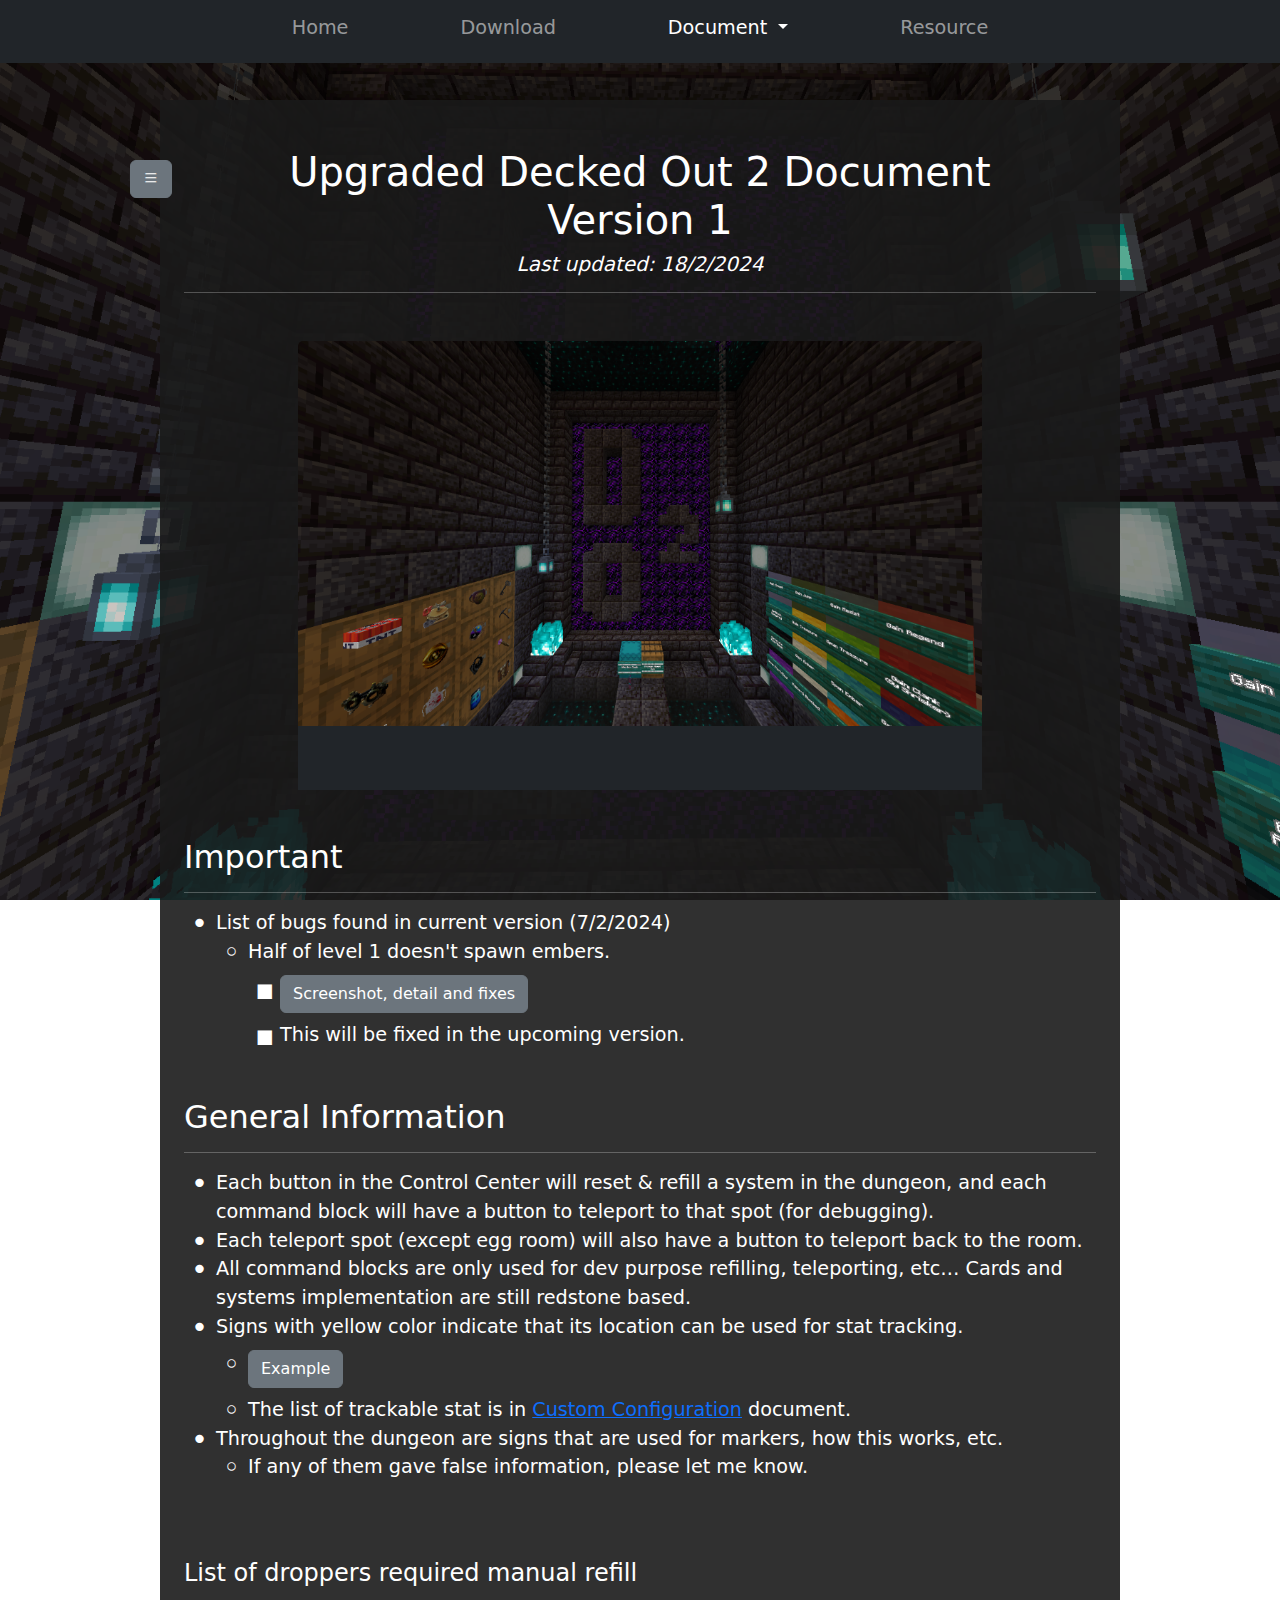
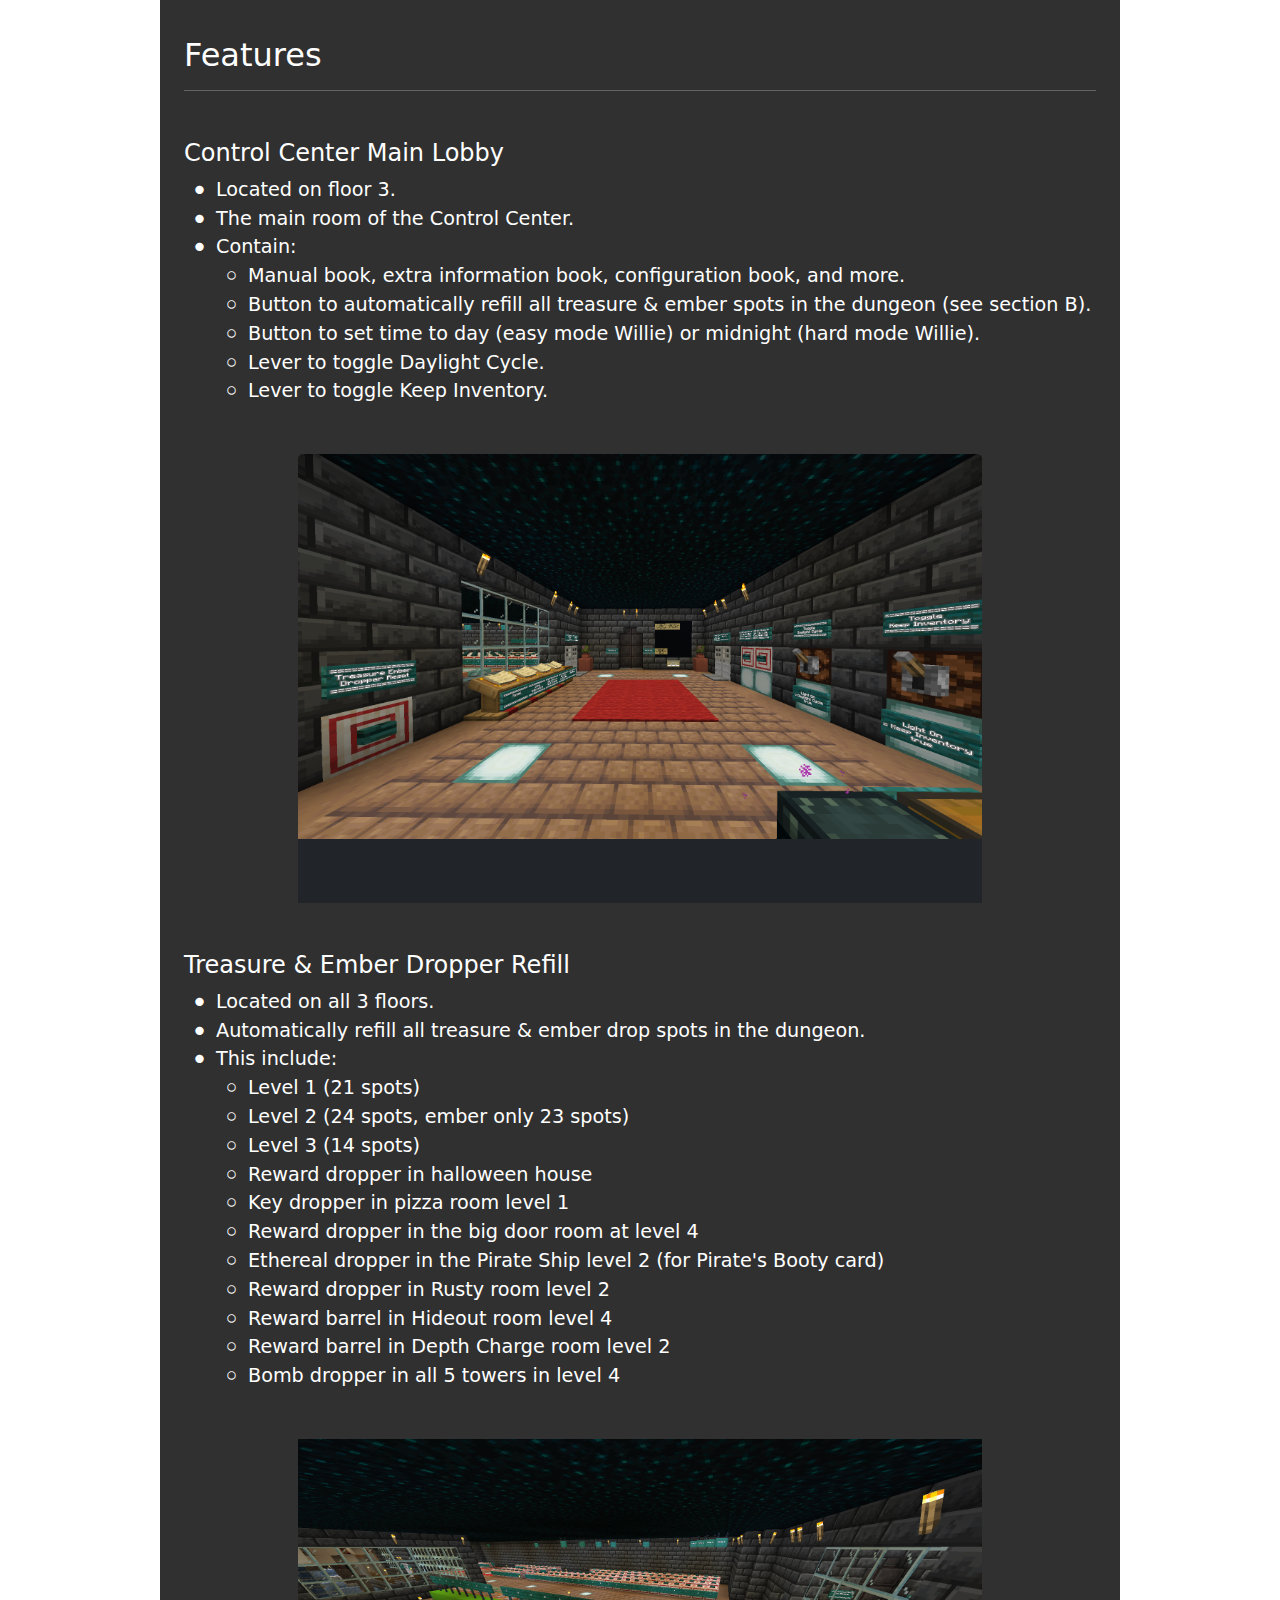
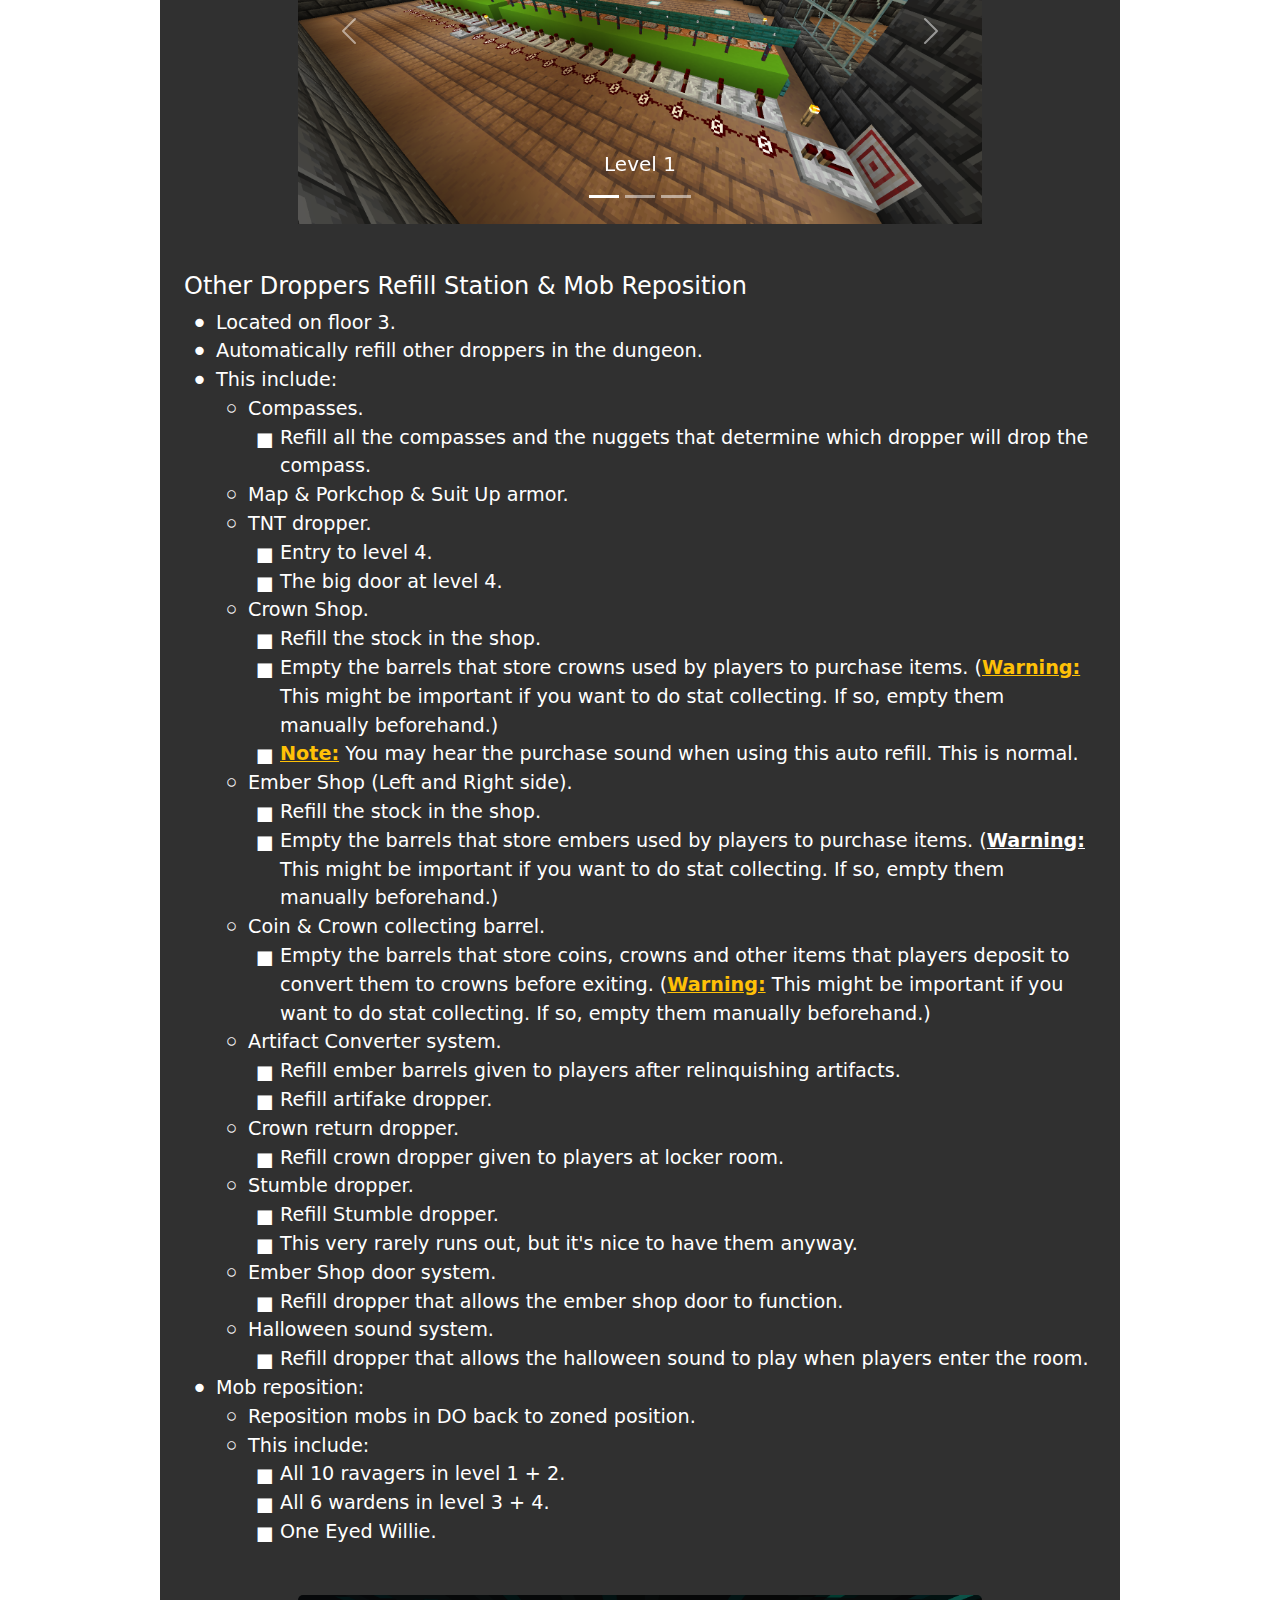
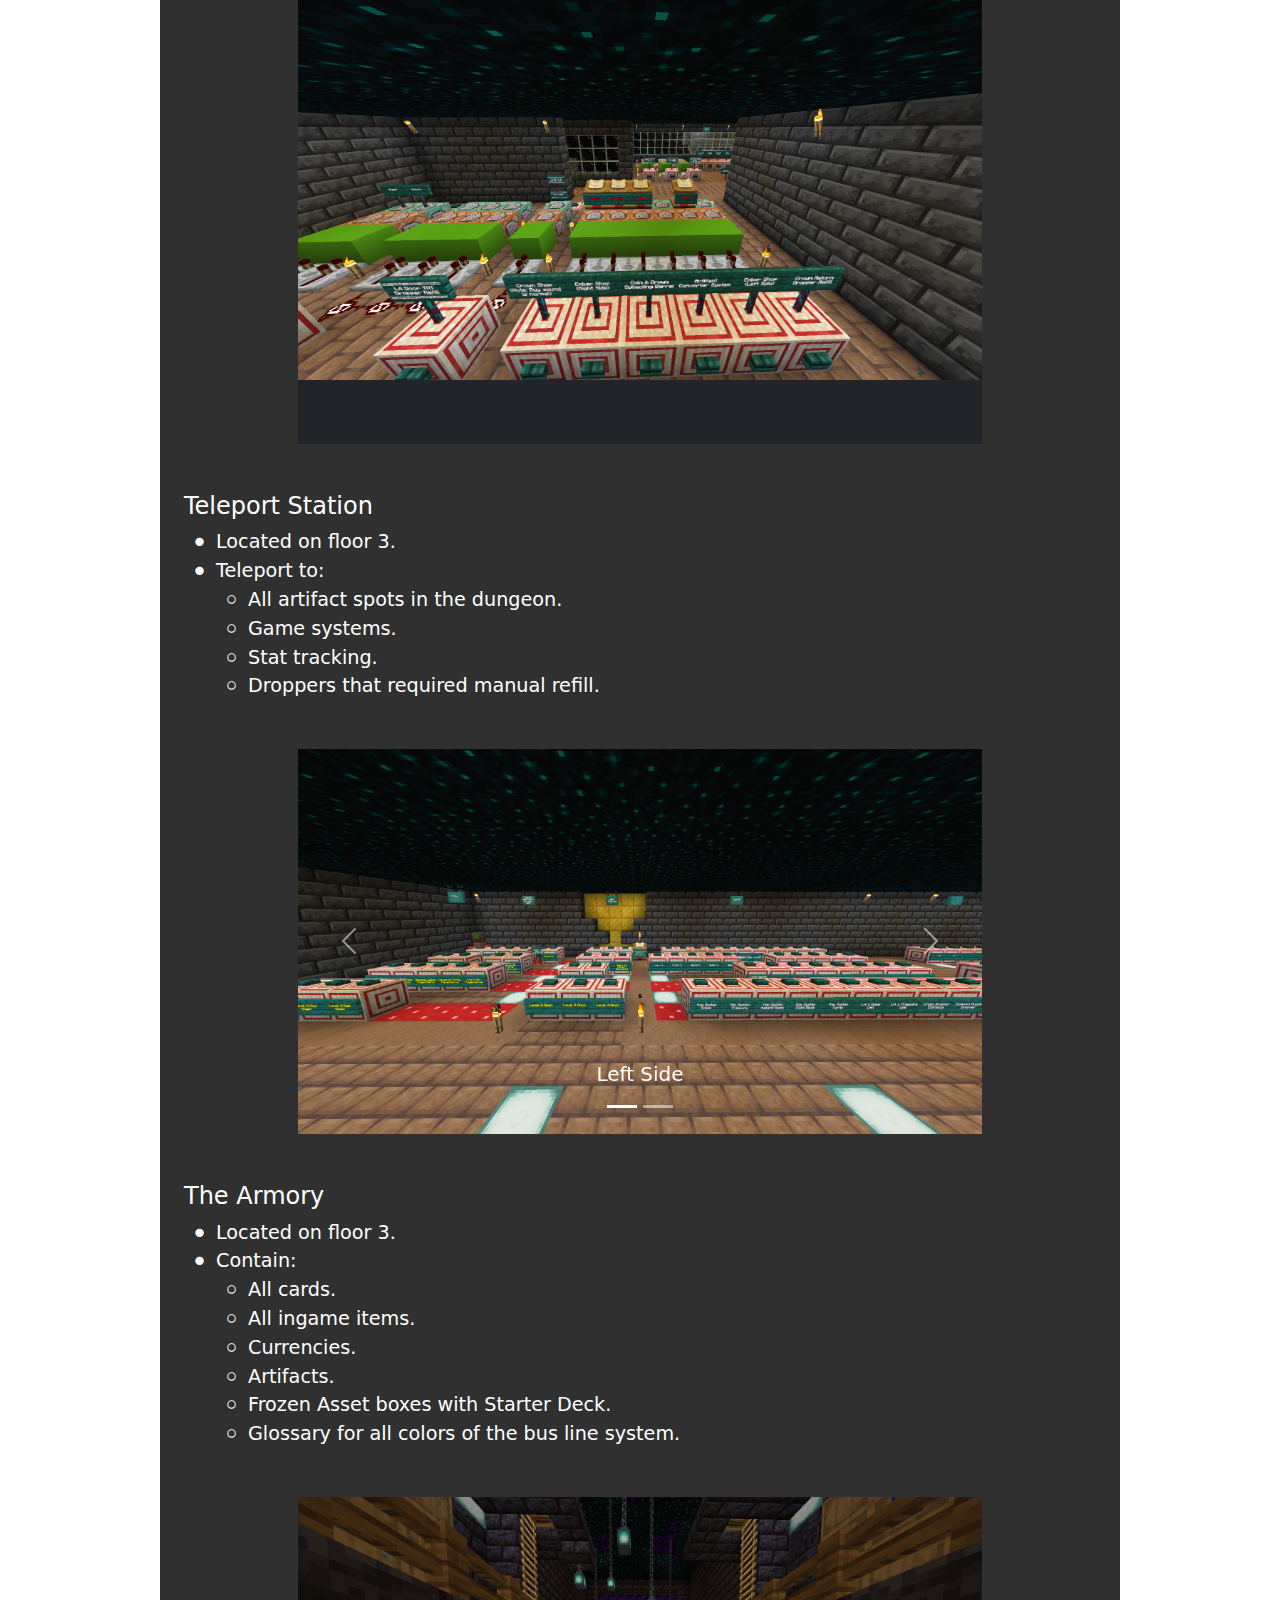
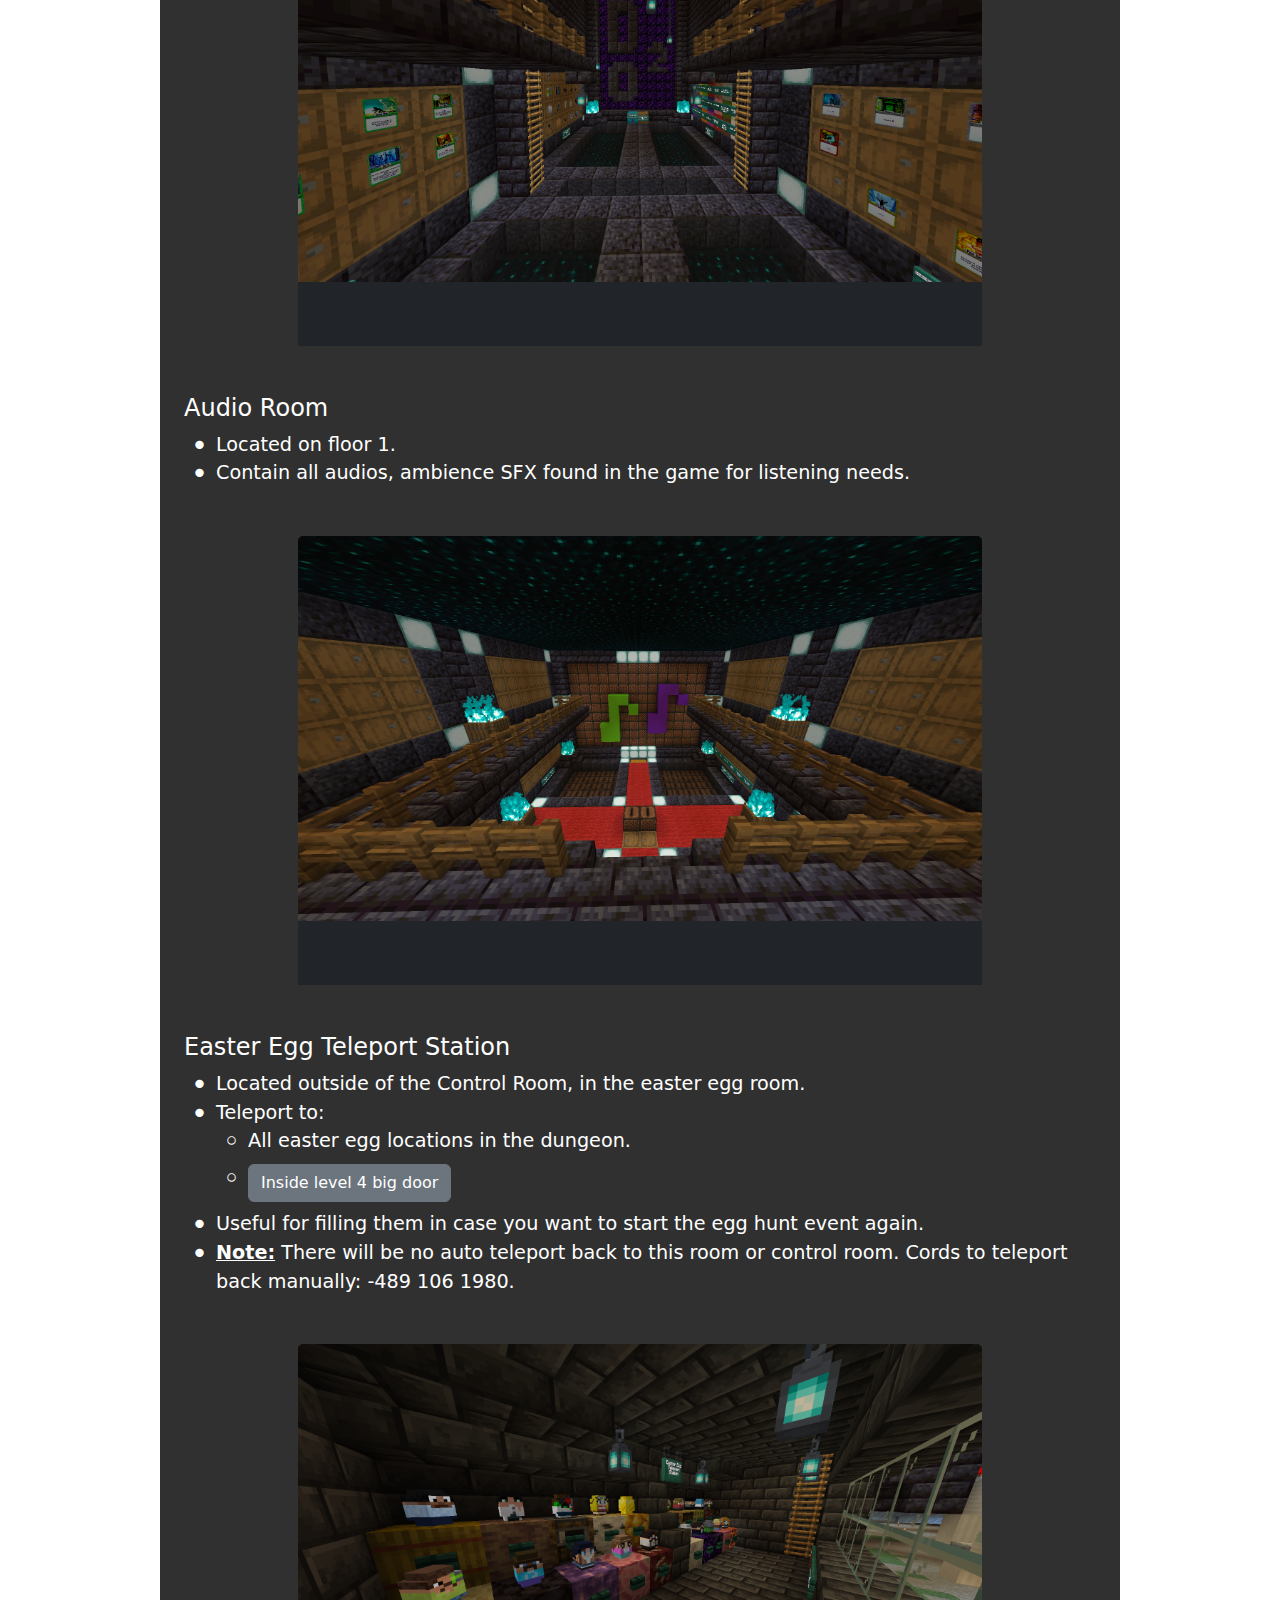
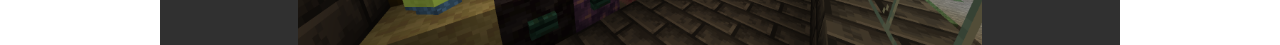
<file: index.html>
<!DOCTYPE html>
<html lang="en">
<head>
  <meta charset="UTF-8">
  <meta name="viewport" content="width=device-width, initial-scale=1.0">
  <link rel="icon" type="image/png" href="/images/icon/icon.png">
  <title>Redirecting ...</title>
  <meta http-equiv="refresh" content="0; url=html/documents/version1.html" />
</head>
<body>
  <h1>Redirecting to home page ...</h1>
  <h2>If you are not redirected automatically, follow this <a href="html/documents/version1.html">link.</a></h2>
</body>
</html>
</file>
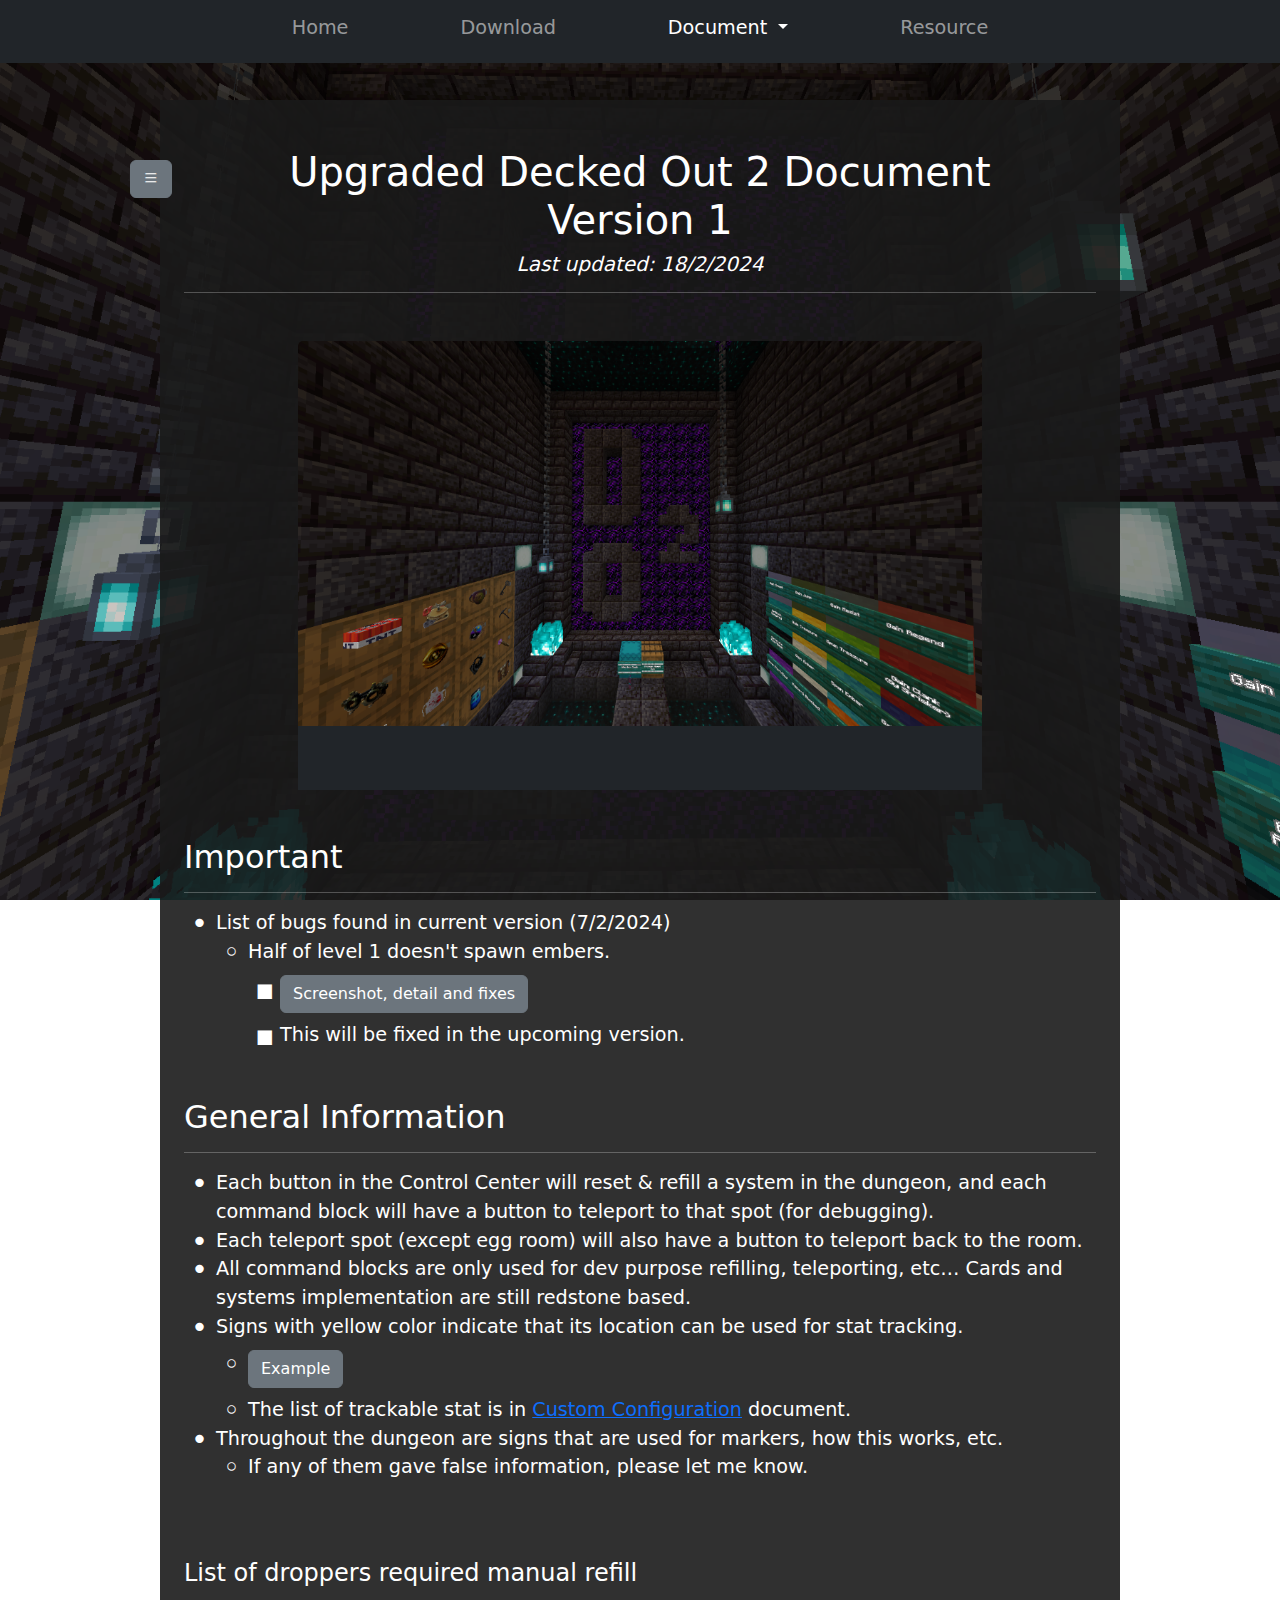
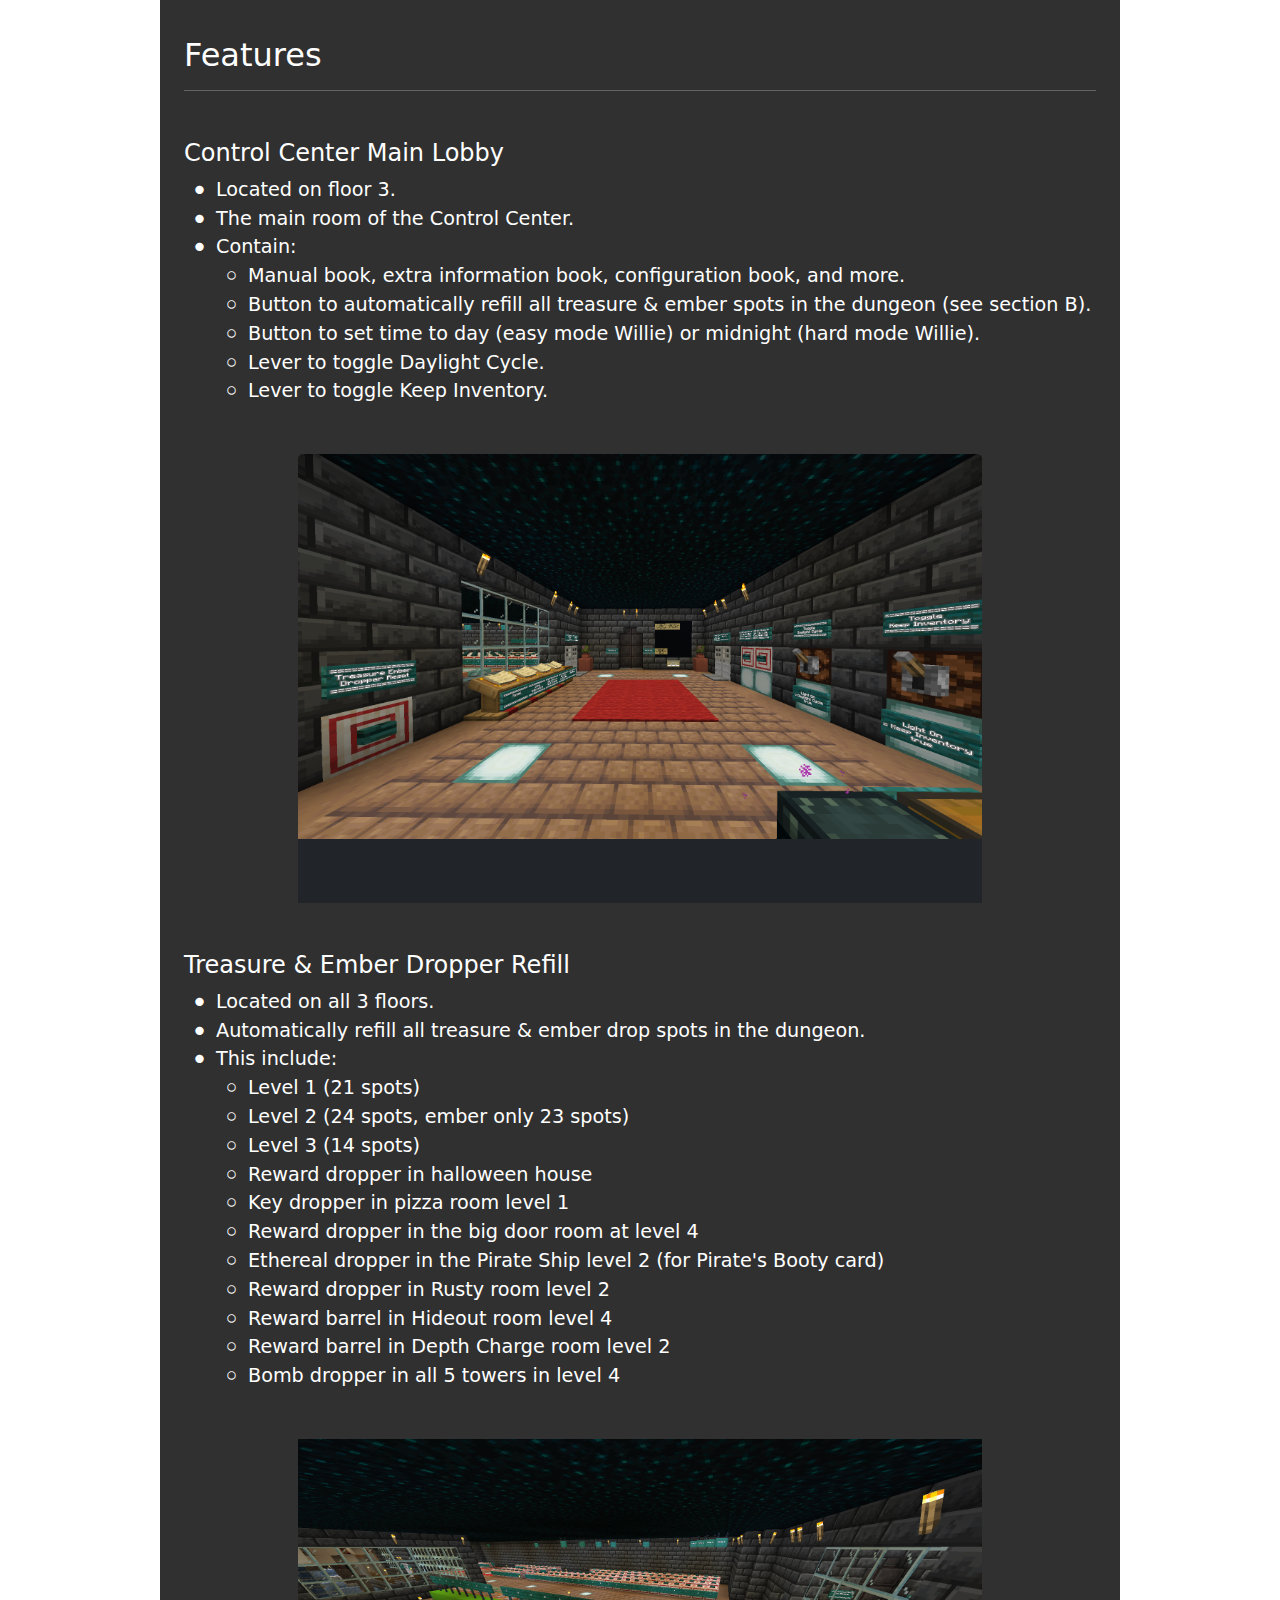
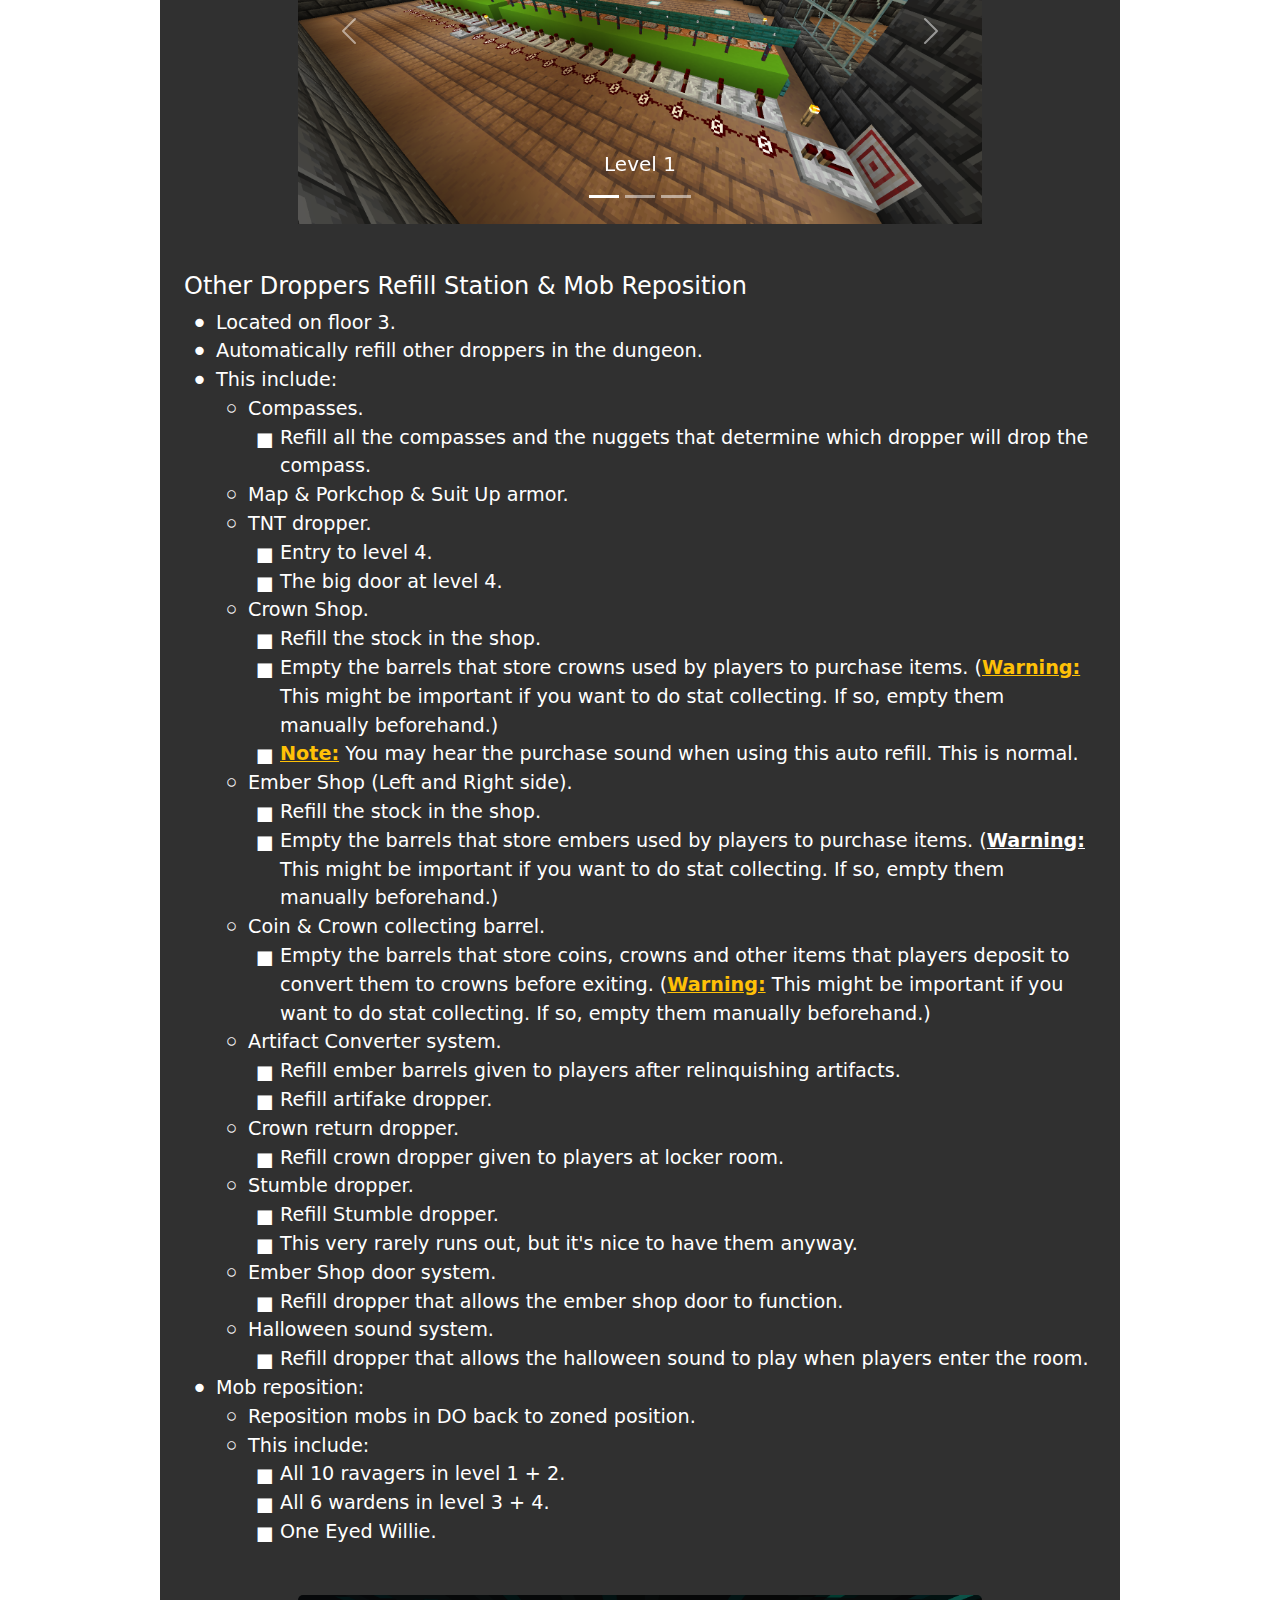
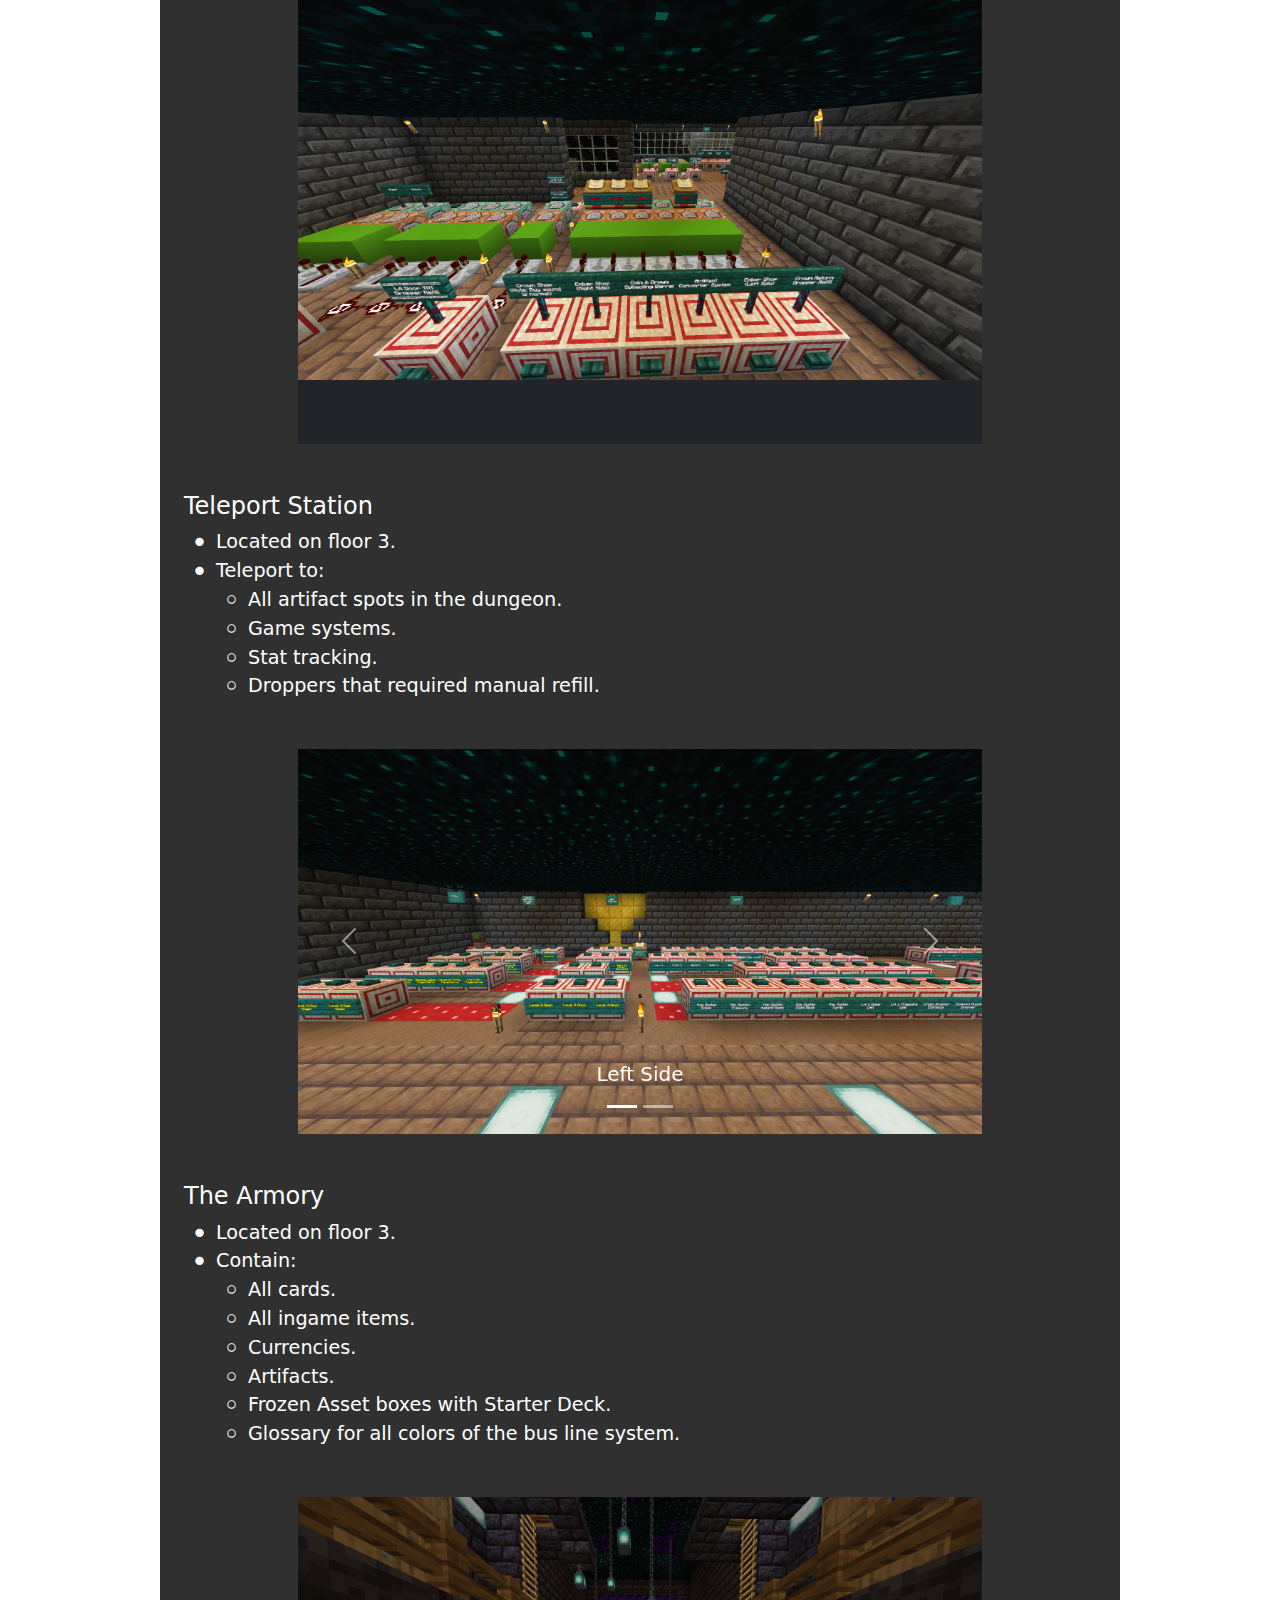
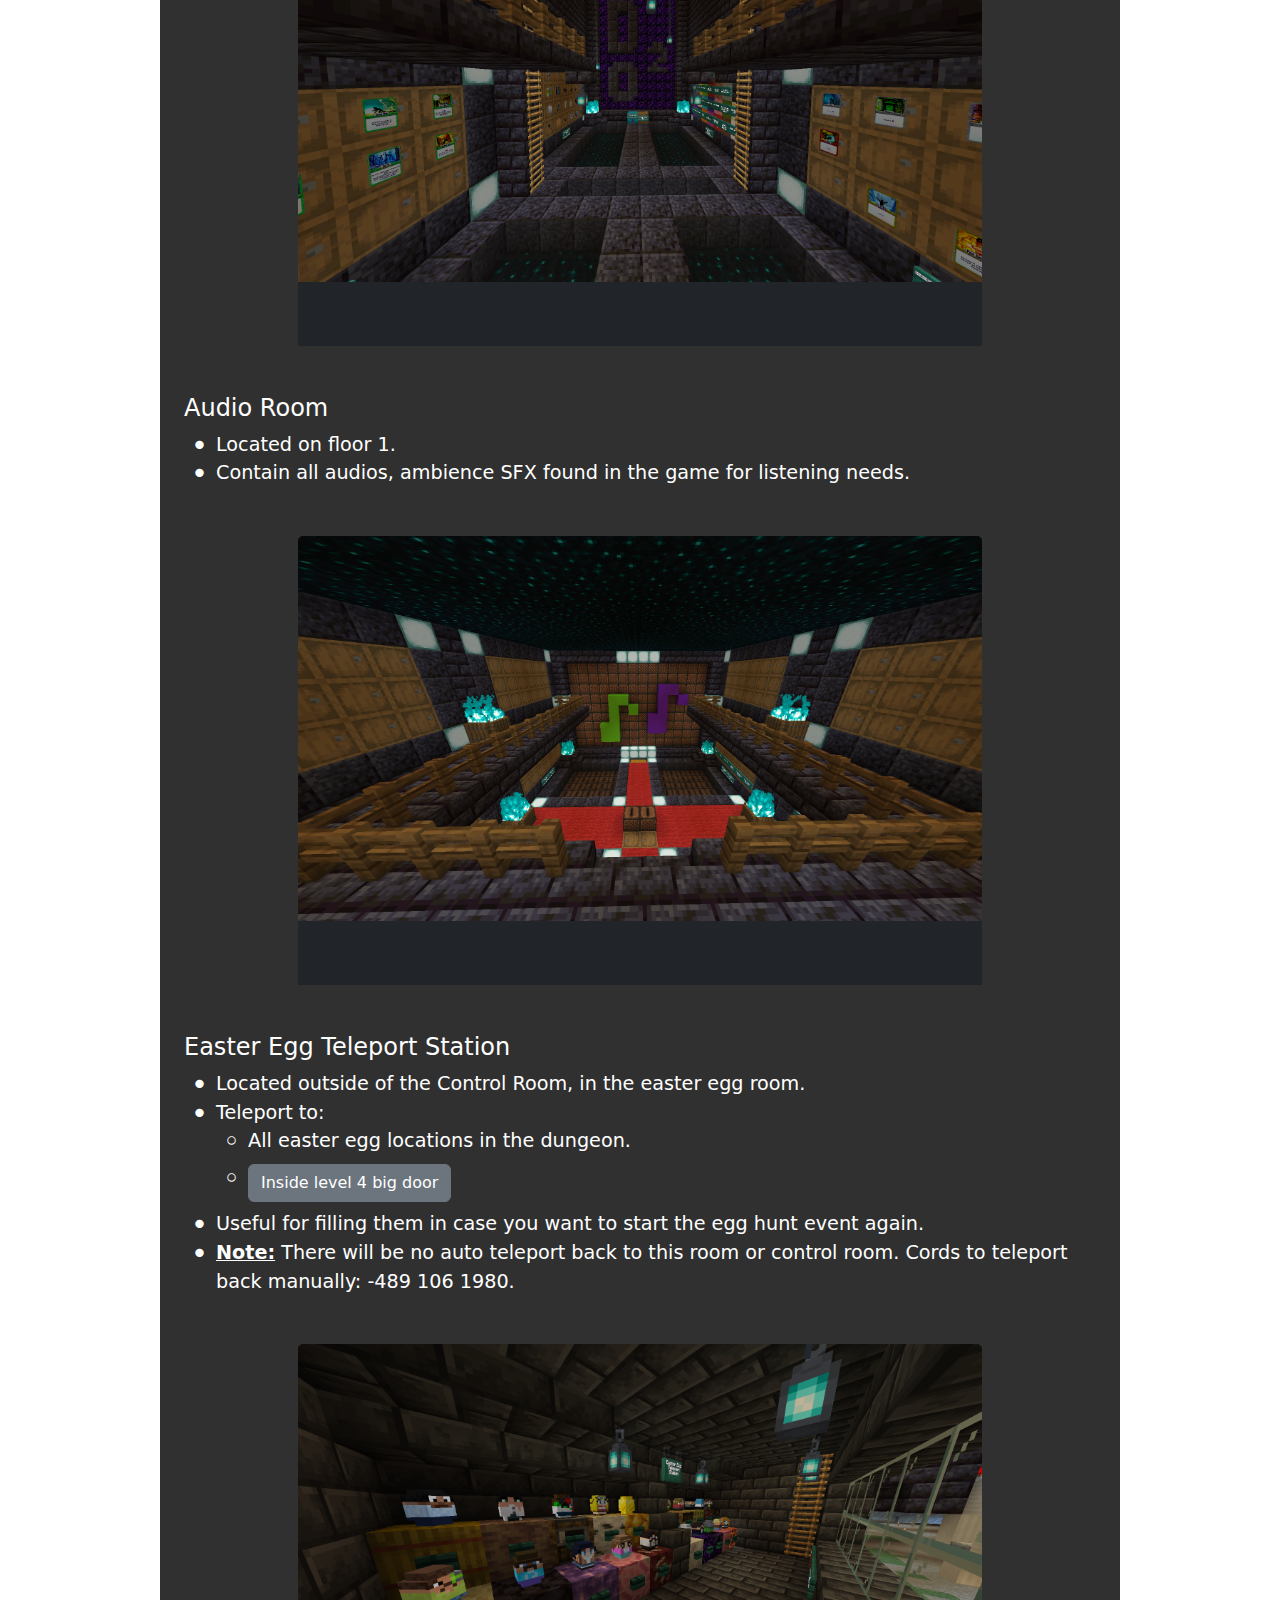
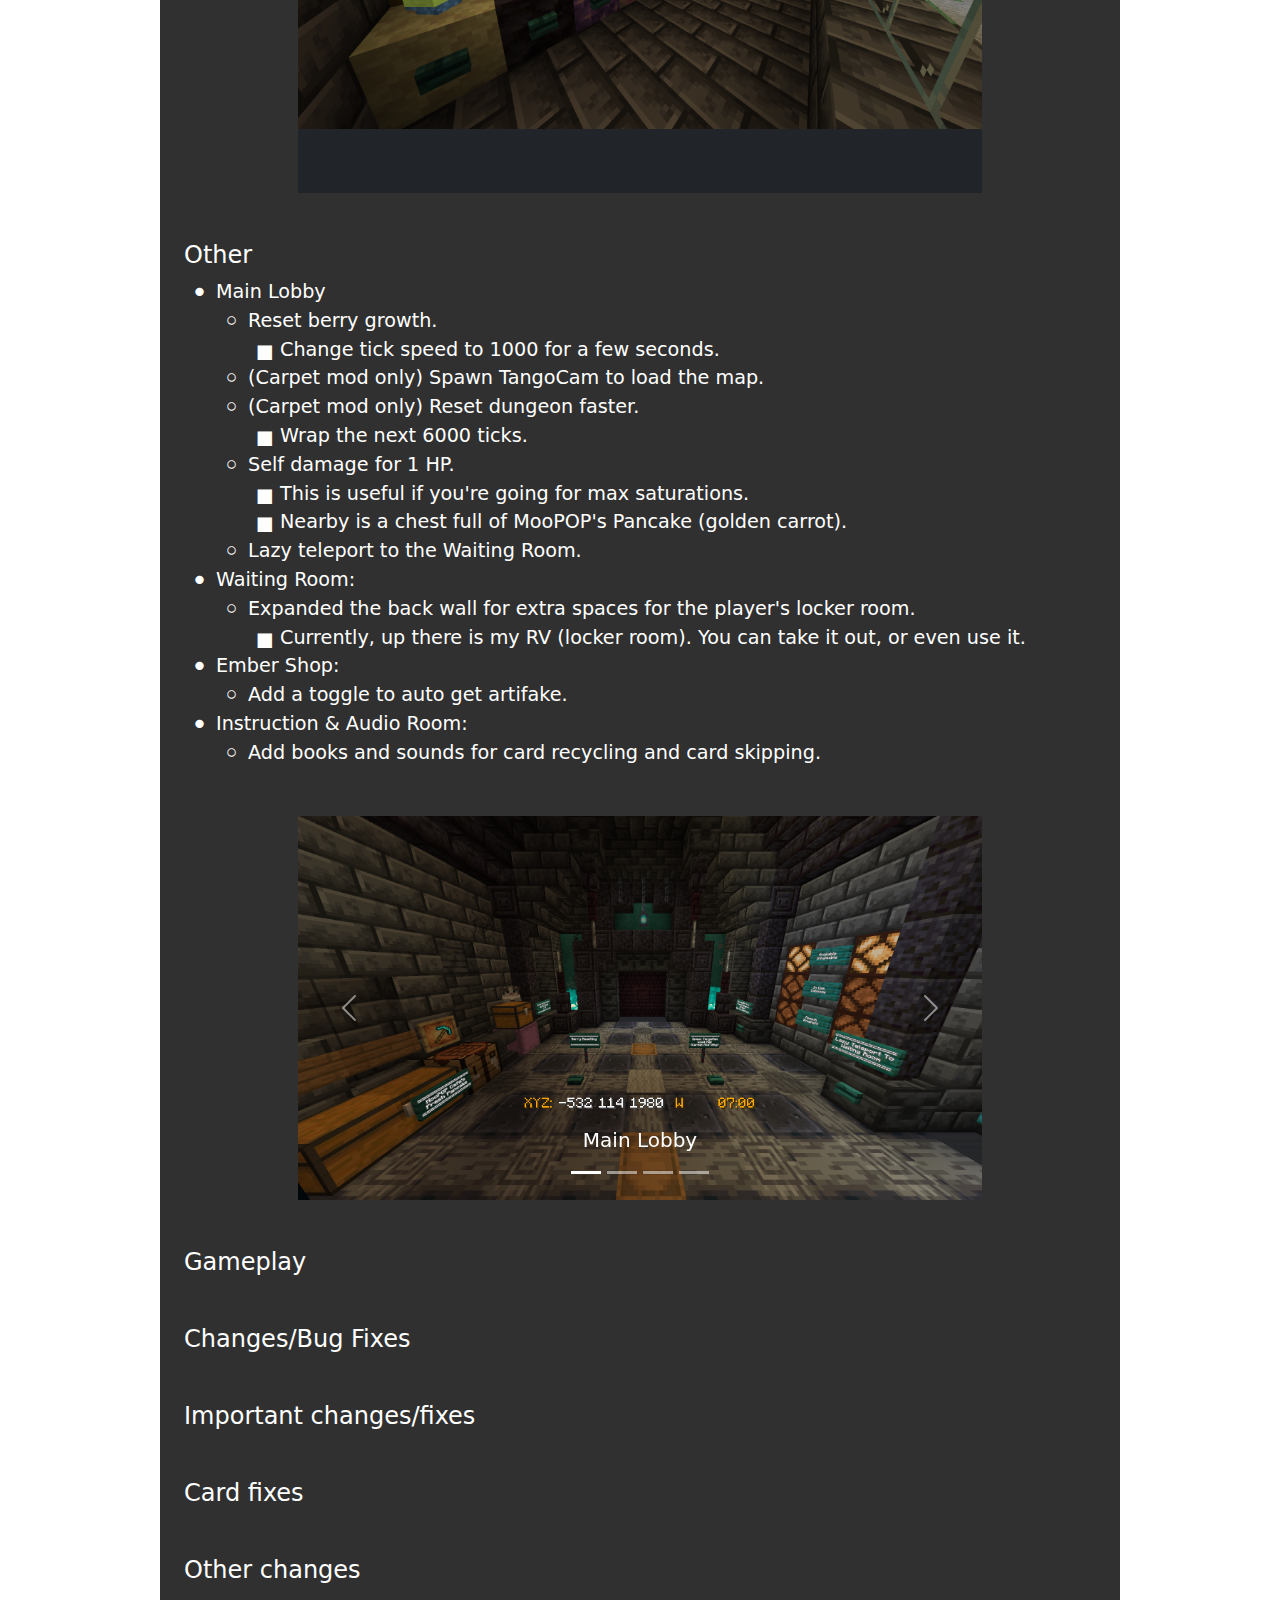
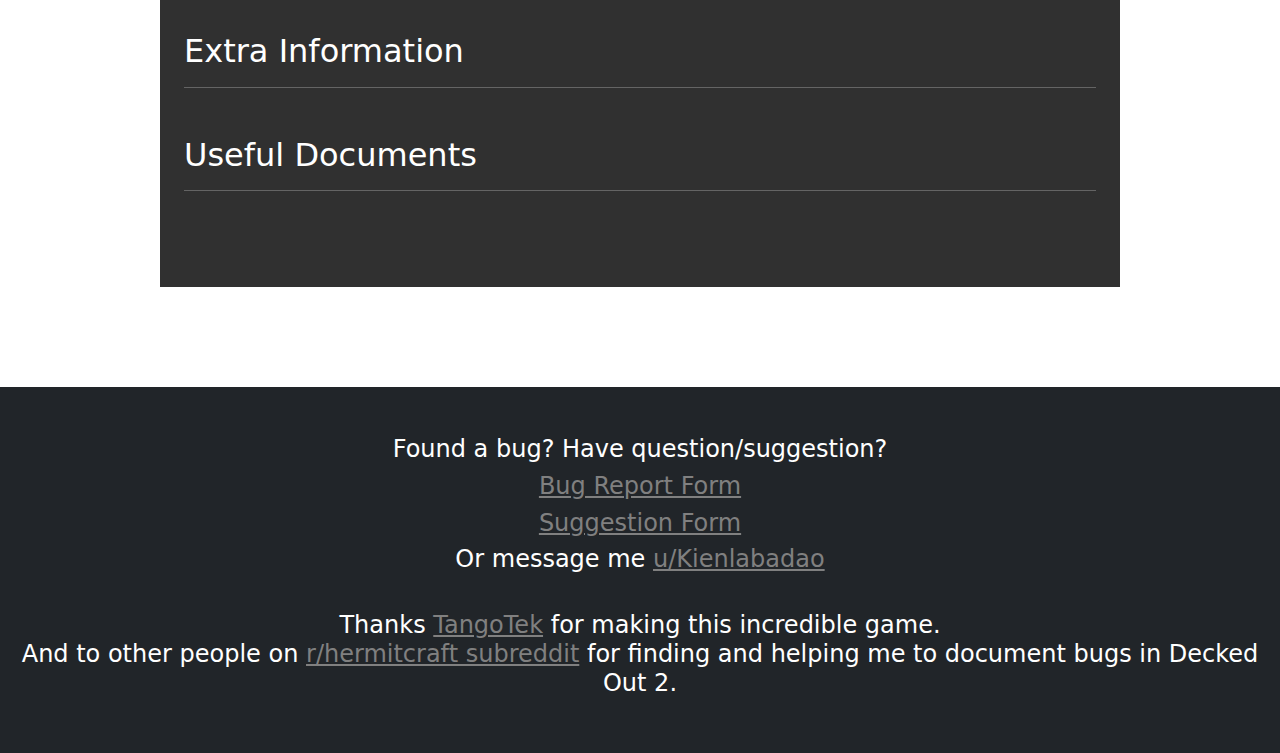
<file: html/documents/version1.html>
<!DOCTYPE html>
<html lang="en">
<head>
    <meta charset="UTF-8">
    <meta name="viewport" content="width=device-width, initial-scale=1.0">
    <link rel="icon" type="image/png" href="/images/icon/icon.png">
    <title>Version 1 Document - Upgraded Decked Out 2</title>
    <link href="https://cdn.jsdelivr.net/npm/bootstrap@5.3.3/dist/css/bootstrap.min.css" rel="stylesheet" integrity="sha384-QWTKZyjpPEjISv5WaRU9OFeRpok6YctnYmDr5pNlyT2bRjXh0JMhjY6hW+ALEwIH" crossorigin="anonymous">
    <link rel="stylesheet" href="https://cdn.jsdelivr.net/npm/bootstrap-icons@1.5.0/font/bootstrap-icons.css">
    <link href="/css/stylesheet.css" rel="stylesheet">
    <link href="/css/responsive.css" rel="stylesheet">
</head>
<body id="version1-page">
    <!-- Navbar -->
    <nav>
        <nav class="navbar navbar-expand-lg navbar-dark bg-dark fixed-top py-2">
          <div class="container">
            <!-- Nav brand -->
            <a class="navbar-brand d-lg-none h4" href="#">Upgraded Decked Out 2</a>

            <button class="navbar-toggler" type="button" data-bs-toggle="collapse" data-bs-target="#navbarSupportedContent" aria-controls="navbarSupportedContent" aria-expanded="false" aria-label="Toggle navigation">
              <span class="navbar-toggler-icon"></span>
            </button>
            <div class="collapse navbar-collapse" id="navbarSupportedContent">
              <ul class="navbar-nav mx-auto mb-2 mb-lg-0">
                <!-- Nav item -->
                <li class="nav-item mx-5">
                  <a class="nav-link h4 text-center" aria-current="page" href="/html/home.html">Home</a>
                </li>
                <!-- Nav item -->
                <li class="nav-item mx-5">
                  <a class="nav-link h4 text-center" href="/html/download.html">Download</a>
                </li>
                <!-- Nav item dropdown -->
                <li class="nav-item dropdown mx-5">
                  <a class="nav-link dropdown-toggle h4 active text-center" href="#" role="button" data-bs-toggle="dropdown" aria-expanded="false">
                    Document
                  </a>
                  <ul class="dropdown-menu">
                    <li><a class="dropdown-item text-center" href="/html/documents/version1.html">Version 1</a></li>
                    <li><a class="dropdown-item text-center" href="/html/documents/version2.html">Version 2</a></li>
                  </ul>
                </li>
                <!-- Nav item -->
                <li class="nav-item mx-5">
                  <a class="nav-link h4 text-center" href="/html/resource.html">Resource</a>
                </li>
              </ul>
            </div>
          </div>
        </nav>
    </nav>
    
    <main> 
      <div class="main-content container-fluid">
        <div class="container-lg py-lg-5">
          <!-- Button Toggle Table Of Contents -->
          <div class="position-absolute d-block" id="btn__toc">
            <button type="button" class="btn btn-secondary position-fixed">
              <i class="bi bi-list"></i>
            </button>
          </div>         
          <!-- Table Of Contents -->
          <div class="position-fixed d-none h-100 bg-dark p-3 overflow-y-auto" id="tableOfContents">           
            <div class="d-flex justify-content-between align-items-center">
              <p class="h2">Table of Contents</p>
              <button type="button" class="btn-close btn-close-white" aria-label="Close" id="btn__toc--close"></button>
            </div>              
            <hr>
          </div>

          <!-- Header -->
          <header>
            <h1 class="text-center">Upgraded Decked Out 2 Document<br>Version 1</h1>
            <h5 class="text-center"><em>Last updated: 18/2/2024</em></h5>
            <hr>  
            <div class="card bg-transparent border-0 mx-auto my-5">
              <img src="/images/page/version/version1/lockerroom.png" class="card-img-top" alt="The Armory">
              <div class="card-body bg-dark">
                <h5 class="card-title">The Armory</h5>
              </div>
            </div>
          </header>     
          
          <!-- Important section -->
          <section class="my-5" id="importantSection">
            <h2>Important</h2>
            <hr>
            <div class="ul-1">List of bugs found in current version (7/2/2024)</div>
            <div class="ul-2">Half of level 1 doesn't spawn embers.</div>
            <div class="ul-3 my-2">
              <button class="btn btn-secondary" type="button" data-bs-toggle="collapse" data-bs-target="#card1" aria-expanded="false" aria-controls="card1">Screenshot, detail and fixes</button>
            </div>
            <div class="collapse" id="card1">
              <div class="card card-body bg-dark mx-auto my-5">
                <a href="https://imgur.com/a/9KEI5bv" target="_blank" title="Imgur Image">Imgur version</a>
                <div>
                  <img src="/images/page/version/version1/card1-1.png" class="img-fluid" alt="Bug Report">
                </div>                        
                <p class="mb-5">When I fixing the "treasure and ember spots at pirate ship tied to level 1 line" bug, I removed an observer under the rail (red circle). But it actually needed to pass the line to the right, which I didn't know that until now.</p>

                <div>
                  <img src="/images/page/version/version1/card1-2.png" class="img-fluid" alt="Bug Report">
                </div>                        
                <p class="mb-5">Below view. Notice that the observer trying to pass the signal but the other one is missing so it was cut, therefore half of level 1 will not spawn ember.</p>

                <div>
                  <img src="/images/page/version/version1/card1-3.png" class="img-fluid" alt="Bug Report">
                </div>                        
                <p class="mb-5">To fix it, replace the wool block with the observer facing down, then put back the powered rail.<br>This will be fixed from my end when I release the next update for the map.</p>

                <div>
                  <img src="/images/page/version/version1/card1-4.png" class="img-fluid" alt="Bug Report">
                </div>                        
                <p>Below view.</p>
              </div>
            </div>
            <div class="ul-3">This will be fixed in the upcoming version.</div>
          </section>
                    
          <!-- General Information section -->
          <section class="my-5" id="generalInfoSection">
            <h2>General Information</h2>
            <hr>
            <div class="ul-1">Each button in the Control Center will reset & refill a system in the dungeon, and each command block will have a button to teleport to that spot (for debugging).</div>
            <div class="ul-1">Each teleport spot (except egg room) will also have a button to teleport back to the room.</div>
            <div class="ul-1">All command blocks are only used for dev purpose refilling, teleporting, etc… Cards and systems implementation are still redstone based.</div>
            <div class="ul-1">Signs with yellow color indicate that its location can be used for stat tracking.</div>
            <div class="ul-2 my-2">
              <button class="btn btn-secondary" type="button" data-bs-toggle="collapse" data-bs-target="#card2" aria-expanded="false" aria-controls="card2">Example</button>
            </div>
            <div class="card-container collapse" id="card2">
              <div class="card card-body bg-dark mx-auto my-5">
                <a href="https://imgur.com/a/eK9sqEA" target="_blank" title="Imgur Image">Imgur version</a>
                <div>
                  <img src="/images/page/version/version1/card2-1.png" class="img-fluid" alt="Example">
                </div>                        
                <p>This chest store deposited key to level 2, which can be used for tracking how many time player have open the door to level 2. Therefore, the sign is yellow color.</p>
              </div>
            </div>      
            <div class="ul-2">The list of trackable stat is in <a href="/html/resources/custom-configuration.html">Custom Configuration</a> document.</div>
            <div class="ul-1">Throughout the dungeon are signs that are used for markers, how this works, etc.</div>
            <div class="ul-2">If any of them gave false information, please let me know.</div>           
            <br>
            
            <!-- List of droppers required manual refill -->
            <section class="my-5" id="dropperListSection">
              <h4>List of droppers required manual refill</h4>
            </section>           
          </section>

          <!-- Features section -->
          <section class="my-5" id="featureSection">
            <h2>Features</h2>
            <hr>
            <!-- Main Lobby -->
            <section class="my-5" id="mainLobbySection">
              <h4>Control Center Main Lobby</h4>
              <div class="ul-1">Located on floor 3.</div>
              <div class="ul-1">The main room of the Control Center.</div>
              <div class="ul-1">Contain:</div>
              <div class="ul-2">Manual book, extra information book, configuration book, and more.</div>
              <div class="ul-2">Button to automatically refill all treasure & ember spots in the dungeon (see section B).</div>
              <div class="ul-2">Button to set time to day (easy mode Willie) or midnight (hard mode Willie).</div>
              <div class="ul-2">Lever to toggle Daylight Cycle.</div>
              <div class="ul-2">Lever to toggle Keep Inventory.</div>              
              <div class="card bg-transparent border-0 mx-auto my-5">
                <img src="/images/page/version/version1/controlroom-mainlobby.png" class="card-img-top" alt="Control Center Main Lobby">
                <div class="card-body bg-dark">
                  <h5 class="card-title">Main Lobby</h5>
                </div>
              </div>
            </section>   

            <!-- Treasure & Ember Dropper Refill -->
            <section class="my-5" id="treasureRefillSection">
              <h4>Treasure & Ember Dropper Refill</h4>
              <div class="ul-1">Located on all 3 floors.</div>
              <div class="ul-1">Automatically refill all treasure & ember drop spots in the dungeon.</div>
              <div class="ul-1">This include:</div>
              <div class="ul-2">Level 1 (21 spots)</div>
              <div class="ul-2">Level 2 (24 spots, ember only 23 spots)</div>
              <div class="ul-2">Level 3 (14 spots)</div>
              <div class="ul-2">Reward dropper in halloween house</div>
              <div class="ul-2">Key dropper in pizza room level 1</div>
              <div class="ul-2">Reward dropper in the big door room at level 4</div>
              <div class="ul-2">Ethereal dropper in the Pirate Ship level 2 (for Pirate's Booty card)</div>
              <div class="ul-2">Reward dropper in Rusty room level 2</div>
              <div class="ul-2">Reward barrel in Hideout room level 4</div>
              <div class="ul-2">Reward barrel in Depth Charge room level 2</div>
              <div class="ul-2">Bomb dropper in all 5 towers in level 4</div>              
              <div id="refillStationCarousel" class="carousel slide mx-auto my-5">
                <div class="carousel-indicators">
                  <button type="button" data-bs-target="#refillStationCarousel" data-bs-slide-to="0" class="active" aria-current="true" aria-label="Slide 1"></button>
                  <button type="button" data-bs-target="#refillStationCarousel" data-bs-slide-to="1" aria-label="Slide 2"></button>
                  <button type="button" data-bs-target="#refillStationCarousel" data-bs-slide-to="2" aria-label="Slide 3"></button>
                </div>
                <div class="carousel-inner">
                  <div class="carousel-item active">
                    <img src="/images/page/version/version1/refill-f1.png" class="d-block w-100" alt="Level 1">
                    <div class="carousel-caption">
                      <h5>Level 1</h5>
                    </div>
                  </div>
                  <div class="carousel-item">
                    <img src="/images/page/version/version1/refill-f2.png" class="d-block w-100" alt="Level 2">
                    <div class="carousel-caption">
                      <h5>Level 2</h5>
                    </div>
                  </div>
                  <div class="carousel-item">
                    <img src="/images/page/version/version1/refill-f3.png" class="d-block w-100" alt="Level 3">
                    <div class="carousel-caption">
                      <h5>Level 3</h5>
                    </div>
                  </div>
                </div>
                <button class="carousel-control-prev" type="button" data-bs-target="#refillStationCarousel" data-bs-slide="prev">
                  <span class="carousel-control-prev-icon" aria-hidden="true"></span>
                  <span class="visually-hidden">Previous</span>
                </button>
                <button class="carousel-control-next" type="button" data-bs-target="#refillStationCarousel" data-bs-slide="next">
                  <span class="carousel-control-next-icon" aria-hidden="true"></span>
                  <span class="visually-hidden">Next</span>
                </button>
              </div>
            </section>

            <!-- Other Droppers Refill Station & Mob Reposition -->
            <section class="my-5" id="dropperRefillSection">
              <h4>Other Droppers Refill Station & Mob Reposition</h4>
              <div class="ul-1">Located on floor 3.</div>
              <div class="ul-1">Automatically refill other droppers in the dungeon.</div>
              <div class="ul-1">This include:</div>
              <div class="ul-2">Compasses.</div>
              <div class="ul-3">Refill all the compasses and the nuggets that determine which dropper will drop the compass.</div>
              <div class="ul-2">Map & Porkchop & Suit Up armor.</div>
              <div class="ul-2">TNT dropper.</div>
              <div class="ul-3">Entry to level 4.</div>
              <div class="ul-3">The big door at level 4.</div>
              <div class="ul-2">Crown Shop.</div>
              <div class="ul-3">Refill the stock in the shop.</div>
              <div class="ul-3">Empty the barrels that store crowns used by players to purchase items. (<strong class="text-warning text-decoration-underline">Warning:</strong> This might be important if you want to do stat collecting. If so, empty them manually beforehand.)</div>
              <div class="ul-3"><strong class="text-warning text-decoration-underline">Note:</strong> You may hear the purchase sound when using this auto refill. This is normal.</div>
              <div class="ul-2">Ember Shop (Left and Right side).</div>
              <div class="ul-3">Refill the stock in the shop.</div>
              <div class="ul-3">Empty the barrels that store embers used by players to purchase items. (<strong class="text-decoration-underline">Warning:</strong> This might be important if you want to do stat collecting. If so, empty them manually beforehand.)</div>
              <div class="ul-2">Coin & Crown collecting barrel.</div>
              <div class="ul-3">Empty the barrels that store coins, crowns and other items that players deposit to convert them to crowns before exiting. (<strong class="text-warning text-decoration-underline">Warning:</strong> This might be important if you want to do stat collecting. If so, empty them manually beforehand.)</div>
              <div class="ul-2">Artifact Converter system.</div>
              <div class="ul-3">Refill ember barrels given to players after relinquishing artifacts.</div>
              <div class="ul-3">Refill artifake dropper.</div>
              <div class="ul-2">Crown return dropper.</div>
              <div class="ul-3">Refill crown dropper given to players at locker room.</div>
              <div class="ul-2">Stumble dropper.</div>
              <div class="ul-3">Refill Stumble dropper.</div>
              <div class="ul-3">This very rarely runs out, but it's nice to have them anyway.</div>
              <div class="ul-2">Ember Shop door system.</div>
              <div class="ul-3">Refill dropper that allows the ember shop door to function.</div>
              <div class="ul-2">Halloween sound system.</div>
              <div class="ul-3">Refill dropper that allows the halloween sound to play when players enter the room.</div>
              <div class="ul-1">Mob reposition:</div>
              <div class="ul-2">Reposition mobs in DO back to zoned position.</div>
              <div class="ul-2">This include:</div>
              <div class="ul-3">All 10 ravagers in level 1 + 2.</div>
              <div class="ul-3">All 6 wardens in level 3 + 4.</div>
              <div class="ul-3">One Eyed Willie.</div>

              <div class="card bg-transparent border-0 mx-auto my-5">
                <img src="/images/page/version/version1/refillstation.png" class="card-img-top" alt="Other droppers refill station & mob reposition">
                <div class="card-body bg-dark">
                  <h5 class="card-title">Other droppers refill station & mob reposition</h5>
                </div>
              </div>
            </section>

            <!-- Teleport Station -->
            <section class="my-5" id="teleportStationSection">
              <h4>Teleport Station</h4>
              <div class="ul-1">Located on floor 3.</div>
              <div class="ul-1">Teleport to: </div>
              <div class="ul-2">All artifact spots in the dungeon.</div>
              <div class="ul-2">Game systems.</div>
              <div class="ul-2">Stat tracking.</div>
              <div class="ul-2">Droppers that required manual refill.</div>
              <div id="teleportStationCarousel" class="carousel slide mx-auto my-5">
                <div class="carousel-indicators">
                  <button type="button" data-bs-target="#teleportStationCarousel" data-bs-slide-to="0" class="active" aria-current="true" aria-label="Slide 1"></button>
                  <button type="button" data-bs-target="#teleportStationCarousel" data-bs-slide-to="1" aria-label="Slide 2"></button>
                </div>
                <div class="carousel-inner">
                  <div class="carousel-item active">
                    <img src="/images/page/version/version1/teleportstation-2.png" class="d-block w-100" alt="Left Side">
                    <div class="carousel-caption">
                      <h5>Left Side</h5>
                    </div>
                  </div>
                  <div class="carousel-item">
                    <img src="/images/page/version/version1/teleportstation-1.png" class="d-block w-100" alt="Right Side">
                    <div class="carousel-caption">
                      <h5>Right Side</h5>
                    </div>
                  </div>
                </div>
                <button class="carousel-control-prev" type="button" data-bs-target="#teleportStationCarousel" data-bs-slide="prev">
                  <span class="carousel-control-prev-icon" aria-hidden="true"></span>
                  <span class="visually-hidden">Previous</span>
                </button>
                <button class="carousel-control-next" type="button" data-bs-target="#teleportStationCarousel" data-bs-slide="next">
                  <span class="carousel-control-next-icon" aria-hidden="true"></span>
                  <span class="visually-hidden">Next</span>
                </button>
              </div>
            </section>

            <!-- The Armory -->
            <section class="my-5" id="armorySection">
              <h4>The Armory</h4>
              <div class="ul-1">Located on floor 3.</div>
              <div class="ul-1">Contain:</div>
              <div class="ul-2">All cards.</div>
              <div class="ul-2">All ingame items.</div>
              <div class="ul-2">Currencies.</div>
              <div class="ul-2">Artifacts.</div>
              <div class="ul-2">Frozen Asset boxes with Starter Deck.</div>
              <div class="ul-2">Glossary for all colors of the bus line system.</div>
              <div class="card bg-transparent border-0 mx-auto my-5">
                <img src="/images/page/version/version1/armory.png" class="card-img-top" alt="The Armory">
                <div class="card-body bg-dark">
                  <h5 class="card-title">The Armory</h5>
                </div>
              </div>
            </section>

            <!-- Audio Room -->
            <section class="my-5" id="audioRoomSection">
              <h4>Audio Room</h4>
              <div class="ul-1">Located on floor 1.</div>
              <div class="ul-1">Contain all audios, ambience SFX found in the game for listening needs.</div>
              <div class="card bg-transparent border-0 mx-auto my-5">
                <img src="/images/page/version/version1/audioroom.png" class="card-img-top" alt="Audio Room">
                <div class="card-body bg-dark">
                  <h5 class="card-title">Audio Room</h5>
                </div>
              </div>
            </section>

            <!-- Easter Egg Teleport Station -->
            <section class="my-5" id="easterEggSection">
              <h4>Easter Egg Teleport Station</h4>
              <div class="ul-1">Located outside of the Control Room, in the easter egg room.</div>
              <div class="ul-1">Teleport to:</div>
              <div class="ul-2">All easter egg locations in the dungeon.</div>
              <div class="ul-2 my-2">
                <button class="btn btn-secondary" type="button" data-bs-toggle="collapse" data-bs-target="#card3" aria-expanded="false" aria-controls="card3">Inside level 4 big door</button>
              </div>

              <div class="card-container collapse" id="card3">
                <div class="card card-body bg-dark mx-auto my-5">
                  <a href="https://imgur.com/a/LGbUUB3" target="_blank" title="Imgur Image">Imgur version</a>
                  <div>
                    <img src="/images/page/version/version1/card3-1.png" class="img-fluid" alt="Barrel content">
                  </div>                        
                  <p>Barrel content (footage from <a href="https://www.twitch.tv/videos/1991166051?t=01h48m37s">Pearl's phase 8 VOD</a>, unfortunately deleted)</p>
                </div>
              </div>
              <div class="ul-1">Useful for filling them in case you want to start the egg hunt event again.</div>
              <div class="ul-1"><strong class="text-decoration-underline">Note:</strong> There will be no auto teleport back to this room or control room. Cords to teleport back manually: -489 106 1980.</div>
              <div class="card bg-transparent border-0 mx-auto my-5">
                <img src="/images/page/version/version1/eastereggroom.png" class="card-img-top" alt="Easter Egg">
                <div class="card-body bg-dark">
                  <h5 class="card-title">Easter Egg Teleport Station</h5>
                </div>
              </div>
            </section>

            <!-- Other -->
            <section class="my-5" id="otherSection">
              <h4>Other</h4>
              <div class="ul-1">Main Lobby</div>
              <div class="ul-2">Reset berry growth.</div>
              <div class="ul-3">Change tick speed to 1000 for a few seconds.</div>
              <div class="ul-2">(Carpet mod only) Spawn TangoCam to load the map.</div>
              <div class="ul-2">(Carpet mod only) Reset dungeon faster.</div>
              <div class="ul-3">Wrap the next 6000 ticks.</div>
              <div class="ul-2">Self damage for 1 HP.</div>
              <div class="ul-3">This is useful if you're going for max saturations.</div>
              <div class="ul-3">Nearby is a chest full of MooPOP's Pancake (golden carrot).</div>
              <div class="ul-2">Lazy teleport to the Waiting Room.</div>
              <div class="ul-1">Waiting Room:</div>
              <div class="ul-2">Expanded the back wall for extra spaces for the player's locker room.</div>
              <div class="ul-3">Currently, up there is my RV (locker room). You can take it out, or even use it.</div>
              <div class="ul-1">Ember Shop:</div>
              <div class="ul-2">Add a toggle to auto get artifake.</div>
              <div class="ul-1">Instruction & Audio Room:</div>
              <div class="ul-2">Add books and sounds for card recycling and card skipping.</div>
              <div id="otherCarousel" class="carousel slide mx-auto my-5">
                <div class="carousel-indicators">
                  <button type="button" data-bs-target="#otherCarousel" data-bs-slide-to="0" class="active" aria-current="true" aria-label="Slide 1"></button>
                  <button type="button" data-bs-target="#otherCarousel" data-bs-slide-to="1" aria-label="Slide 2"></button>
                  <button type="button" data-bs-target="#otherCarousel" data-bs-slide-to="2" aria-label="Slide 3"></button>
                  <button type="button" data-bs-target="#otherCarousel" data-bs-slide-to="3" aria-label="Slide 4"></button>
                </div>
                <div class="carousel-inner">
                  <div class="carousel-item active">
                    <img src="/images/page/version/version1/mainlobby.png" class="d-block w-100" alt="Main Lobby">
                    <div class="carousel-caption">
                      <h5>Main Lobby</h5>
                    </div>
                  </div>
                  <div class="carousel-item">
                    <img src="/images/page/version/version1/waitingroom.png" class="d-block w-100" alt="Waiting Room">
                    <div class="carousel-caption">
                      <h5>Waiting Room</h5>
                    </div>
                  </div>
                  <div class="carousel-item">
                    <img src="/images/page/version/version1/embershop.png" class="d-block w-100" alt="Ember Shop">
                    <div class="carousel-caption">
                      <h5>Ember Shop</h5>
                    </div>
                  </div>
                  <div class="carousel-item">
                    <img src="/images/page/version/version1/instructionroom.png" class="d-block w-100" alt="Instruction & Audio Test Room">
                    <div class="carousel-caption">
                      <h5>Instruction & Audio Test Room</h5>
                    </div>
                  </div>
                </div>
                <button class="carousel-control-prev" type="button" data-bs-target="#otherCarousel" data-bs-slide="prev">
                  <span class="carousel-control-prev-icon" aria-hidden="true"></span>
                  <span class="visually-hidden">Previous</span>
                </button>
                <button class="carousel-control-next" type="button" data-bs-target="#otherCarousel" data-bs-slide="next">
                  <span class="carousel-control-next-icon" aria-hidden="true"></span>
                  <span class="visually-hidden">Next</span>
                </button>
              </div>
            </section>

            <!-- Gameplay -->
            <section class="my-5" id="gameplaySection">
              <h4>Gameplay</h4>
            </section>

            <!-- Changes/Bug Fixes -->
            <section class="my-5" id="changesSection">
              <h4>Changes/Bug Fixes</h4>
            </section>

            <!-- Important changes/fixes -->
            <section class="my-5" id="importantChangesSection">
              <h4>Important changes/fixes</h4>
            </section>

            <!-- Card fixes -->
            <section class="my-5" id="cardFixesSection">
              <h4>Card fixes</h4>
            </section>

            <!-- Other changes -->
            <section class="my-5" id="otherChangesSection">
              <h4>Other changes</h4>
            </section>
          </section>
          
          <!-- Extra Information section -->
          <section class="my-5" id="extraInfoSection">
            <h2>Extra Information</h2>
            <hr>
          </section>
          
          <!-- Useful Documents section -->
          <section class="my-5" id="usefulDocsSection">
            <h2>Useful Documents</h2>
            <hr>
          </section>          
        </div>
      </div>
    </main>
    
    <!-- Footers -->
    <footer>
      <div class="container-fluid bg-dark py-5">
        <p class="h4 text-center">Found a bug? Have question/suggestion?</p>
        <p class="h4 text-center"><a href="" target="_blank" title="Goes to the Bug Report Form">Bug Report Form</a></p>
        <p class="h4 text-center"><a href="" target="_blank" title="Goes to the Suggestion Form">Suggestion Form</a></p>
        <p class="h4 text-center">Or message me <a href="https://www.reddit.com/user/Kienlabadao/" target="_blank" title="Goes to my Reddit profile">u/Kienlabadao</a></p><br>
        <p class="h4 text-center">Thanks	<a href="https://www.youtube.com/@TangoTekLP" target="_blank" title="Goes to TangoTek channel">TangoTek</a> for making this incredible game.<br> And to other people on <a href="https://www.reddit.com/r/HermitCraft/" target="_blank" title="Goes to r/hermitcraft subreddit">r/hermitcraft subreddit</a> for finding and helping me to document bugs in Decked Out 2.</p>
      </div>
    </footer>

    <!-- Overlays -->
    <div id="darkOverlay" class="position-fixed h-100 w-100 top-0 d-none">Hello</div>

    <!-- Utilities -->
    <script src="https://cdn.jsdelivr.net/npm/bootstrap@5.3.3/dist/js/bootstrap.bundle.min.js" integrity="sha384-YvpcrYf0tY3lHB60NNkmXc5s9fDVZLESaAA55NDzOxhy9GkcIdslK1eN7N6jIeHz" crossorigin="anonymous"></script>
    <script src="/js/init.js"></script>
    <script src="/js/generateTableOfContents.js"></script>
    <script src="/js/tableOfContentsController.js"></script>
</body>
</html>
</file>
<file: css/stylesheet.css>
/* Body & Page Background */
html {
    scroll-padding-top: 80px;
}

body {  
    color: white;
    font-size: 1.2em;
}

#version1-page {
    background-image: url(/images/background/background-lockerroom.png);
    background-repeat: no-repeat;
    background-position: center;
    background-attachment: fixed;
    background-size: cover;
}

/* Main */
main {
    padding-top: 100px;
    padding-bottom: 100px;
}

.main-content {
    position: relative;
    background-color: hsla(0, 0%, 10%, 0.9);
    width: 75%;
}

.card, .carousel {
    width: 75%;
    height: 75%;
}

/* Footer */
footer a {
    color: hsl(0, 0%, 50%);
}

footer a:active {
    color: hsl(0, 0%, 50%);
}

footer a:hover {
    color: hsl(0, 0%, 30%);
}

/* Table of Contents */
#btn__toc {
    top: 60px;
    left: -30px;
    z-index: 100;
}

#tableOfContents {
    top: 63px;
    left: 0;
    z-index: 100;
}

.toc--heading {
    text-decoration: none;
    color: white;
    z-index: 100;
}

.toc--heading div:hover {
    background-color: hsl(210, 11%, 10%);
    color: hsl(0, 0%, 50%);
}

#darkOverlay {
    background: hsla(0, 0%, 0%, 0.8);
    z-index: 99;
}

/* Utilities */
.ul-1 {
    position: relative;
    padding-left: 32px;
}

.ul-1::before {
    content: "\2022"; /* Unicode for bullet character */
    position: absolute;
    left: 7px;
    top: -7px;
    font-size: 1.5em; /* Bullet size */
}

.ul-2 {
    position: relative;
    padding-left: 64px;
}

.ul-2::before {
    content: "\25E6"; /* Unicode for bullet character */
    position: absolute;
    left: 39px;
    top: -7px;
    font-size: 1.5em; /* Bullet size */
}

.ul-3 {
    position: relative;
    padding-left: 96px;
}

.ul-3::before {
    content: "\25AA"; /* Unicode for bullet character */
    position: absolute;
    left: 71px;
    top: -7px;
    font-size: 1.5em; /* Bullet size */
}
</file>
<file: css/responsive.css>
@media only screen and (max-width: 992px) {
    html {
        scroll-padding-top: 70px;
    }

    #version1-page {
        background-image: none;
        background-color: hsl(0, 0%, 10%);
    }

    .main-content {
        width: 100%;
    }

    .card, .carousel {
        width: 100%;
        height: 100%;
    }

    #btn__toc {
        top: 100px;
        left: auto;
        right: 45px;
    }

    #tableOfContents {
        top: 58px;
    }
}

@media only screen and (max-width: 768px) {
    #tableOfContents {
        width: 100%;
    }
}
</file>
